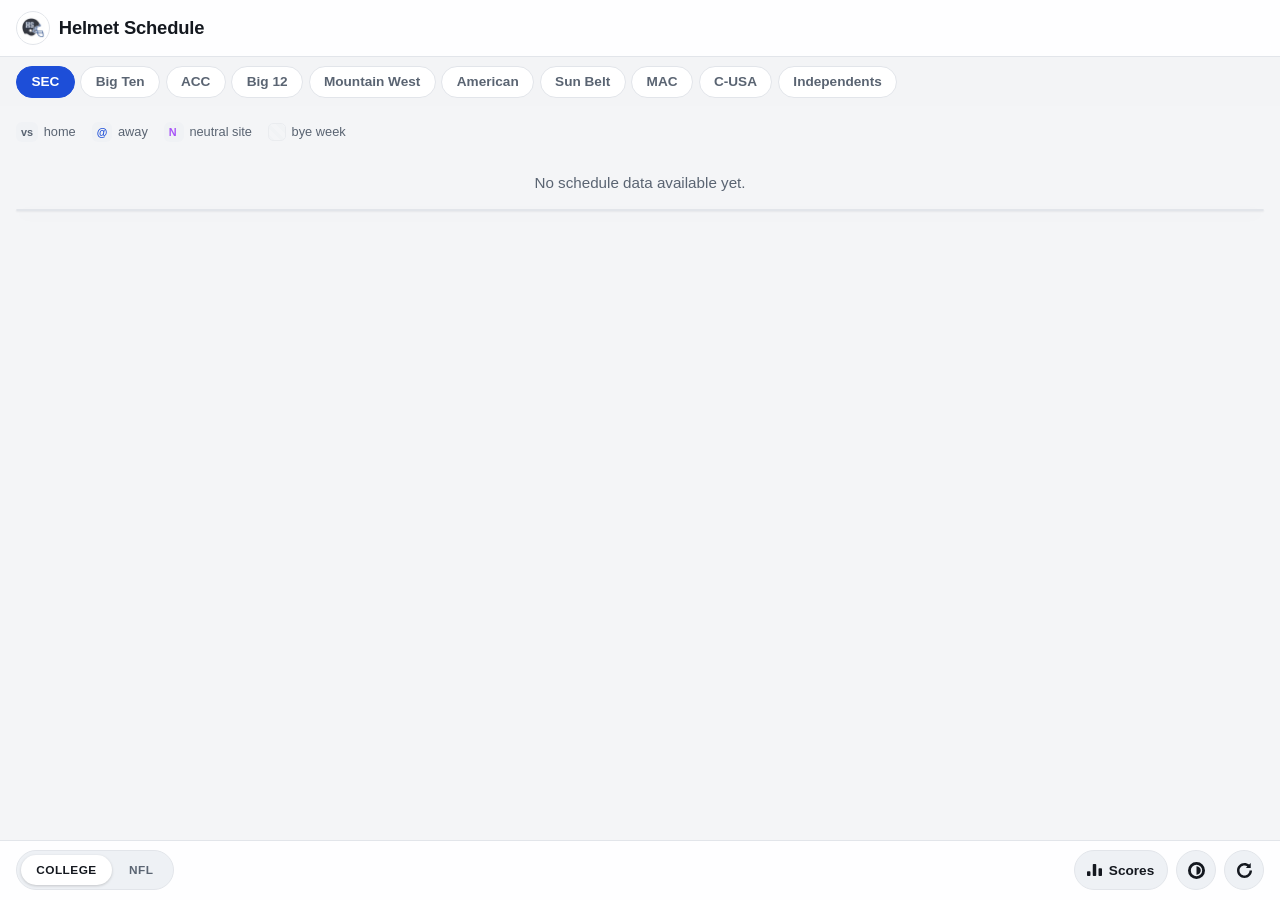
<file: index.html>
<!DOCTYPE html>
<html lang="en" data-theme="auto">
<head>
  <meta charset="UTF-8" />
  <meta name="viewport" content="width=device-width, initial-scale=1.0" />
  <!-- Google tag (gtag.js) -->
  <script async src="https://www.googletagmanager.com/gtag/js?id=G-9G7YMRM0GP"></script>
  <script>
    window.dataLayer = window.dataLayer || [];
    function gtag(){dataLayer.push(arguments);}
    gtag('js', new Date());

    gtag('config', 'G-9G7YMRM0GP');
  </script>
  <title>Helmet Schedule</title>
  <meta name="description" content="College football schedules as a helmet matrix: every team's week-by-week opponents across all major college football conferences." />
  <link rel="icon" type="image/png" href="shared/assets/Helmet%20logo.png" />
  <link rel="apple-touch-icon" href="shared/assets/Helmet%20logo-512px.png" />
  <link rel="manifest" href="manifest.webmanifest" />
  <meta name="apple-mobile-web-app-capable" content="yes" />
  <meta name="apple-mobile-web-app-title" content="Helmet Schedule" />
  <meta name="theme-color" content="#1d4ed8" />
  <link rel="stylesheet" href="helmet.css" />
</head>
<body>
  <div id="top-chrome" class="top-chrome">
    <header class="site-header">
      <div class="header-inner">
        <h1 class="brand-title">
          <span class="brand-logo"><img src="shared/assets/Helmet%20logo.png" alt="" /></span>
          <span class="brand-name">Helmet Schedule</span>
        </h1>
      </div>
    </header>

    <nav id="conf-tabs" class="conf-tabs" aria-label="Conference"></nav>
  </div>

  <main class="content">
    <div class="legend">
      <span><span class="chip vs">vs</span> home</span>
      <span><span class="chip at">@</span> away</span>
      <span><span class="chip nt">N</span> neutral site</span>
      <span><span class="swatch bye"></span> bye week</span>
    </div>
    <div id="status" class="status" role="status" aria-live="polite">Loading the full SEC schedule…</div>
    <div id="grid-wrap" class="grid-wrap">
      <table id="grid" class="grid" aria-label="SEC helmet schedule"></table>
    </div>
  </main>

  <footer class="site-footer">
    <div class="footer-bar">
      <div class="fab-group">
        <div id="league-toggle" class="league-toggle" role="group" aria-label="League"></div>
      </div>
      <div id="header-actions" class="header-actions">
        <a class="action" href="scoreboard.html" title="Live scoreboard"><svg class="action-ico" viewBox="0 0 14 12" fill="none" aria-hidden="true"><path d="M2.513 11.1731H0.717769C0.321462 11.1731 0 10.8516 0 10.4553V7.50508C0 7.10877 0.321462 6.78731 0.717769 6.78731H2.51246C2.90931 6.78677 3.23077 7.10823 3.23077 7.50508V10.4553C3.23077 10.8516 2.90931 11.1731 2.513 11.1731Z" fill="currentColor"/><path d="M7.89762 11.1731H6.10293C5.70662 11.1731 5.38516 10.8516 5.38516 10.4553V0.717769C5.38516 0.321462 5.70662 0 6.10293 0H7.89762C8.29393 0 8.61539 0.321462 8.61539 0.717769V10.4548C8.61539 10.8516 8.29393 11.1731 7.89762 11.1731Z" fill="currentColor"/><path d="M13.2822 11.1731H11.4875C11.0912 11.1731 10.7698 10.8516 10.7698 10.4553V4.55431C10.7698 4.158 11.0912 3.83654 11.4875 3.83654H13.2822C13.6785 3.83654 14 4.158 14 4.55431V10.4548C14 10.8516 13.6785 11.1731 13.2822 11.1731Z" fill="currentColor"/></svg><span class="action-label">Scores</span></a>
        <button id="theme-btn" class="fab-icon-btn" type="button" title="Toggle light / dark" aria-label="Toggle light or dark mode"><svg class="action-ico" viewBox="0 0 12 12" fill="none" aria-hidden="true"><path d="M9 5.99998C9 6.79697 8.68773 7.54684 8.12081 8.11072C7.63058 8.59896 6.98355 8.90432 6.29898 8.97082L6 9V3L6.29932 3.02918C6.98353 3.09568 7.63059 3.40104 8.12115 3.88928C8.68775 4.45318 9 5.20297 9 5.99998Z" fill="currentColor"/><circle cx="6" cy="6" r="5" stroke="currentColor" stroke-width="2"/></svg></button>
        <button id="refresh-btn" class="action icon-only" type="button" title="Refresh" aria-label="Refresh schedule"><svg class="action-ico" viewBox="0 0 12 12" fill="none" aria-hidden="true"><path d="M8.271 2.706L7.041 3.925H10.996V0L9.706 1.281L9.705 1.279C8.652 0.45 7.36 0 6 0C2.691 0 0 2.691 0 6C0 9.309 2.691 12 6 12C9.309 12 12 9.309 12 6H10C10 8.206 8.206 10 6 10C3.794 10 2 8.206 2 6C2 3.794 3.794 2 6 2C6.823 2 7.609 2.248 8.271 2.706Z" fill="currentColor"/></svg></button>
      </div>
    </div>
  </footer>

  <script src="leagues.js"></script>
  <script src="helmet.js"></script>
</body>
</html>
</file>
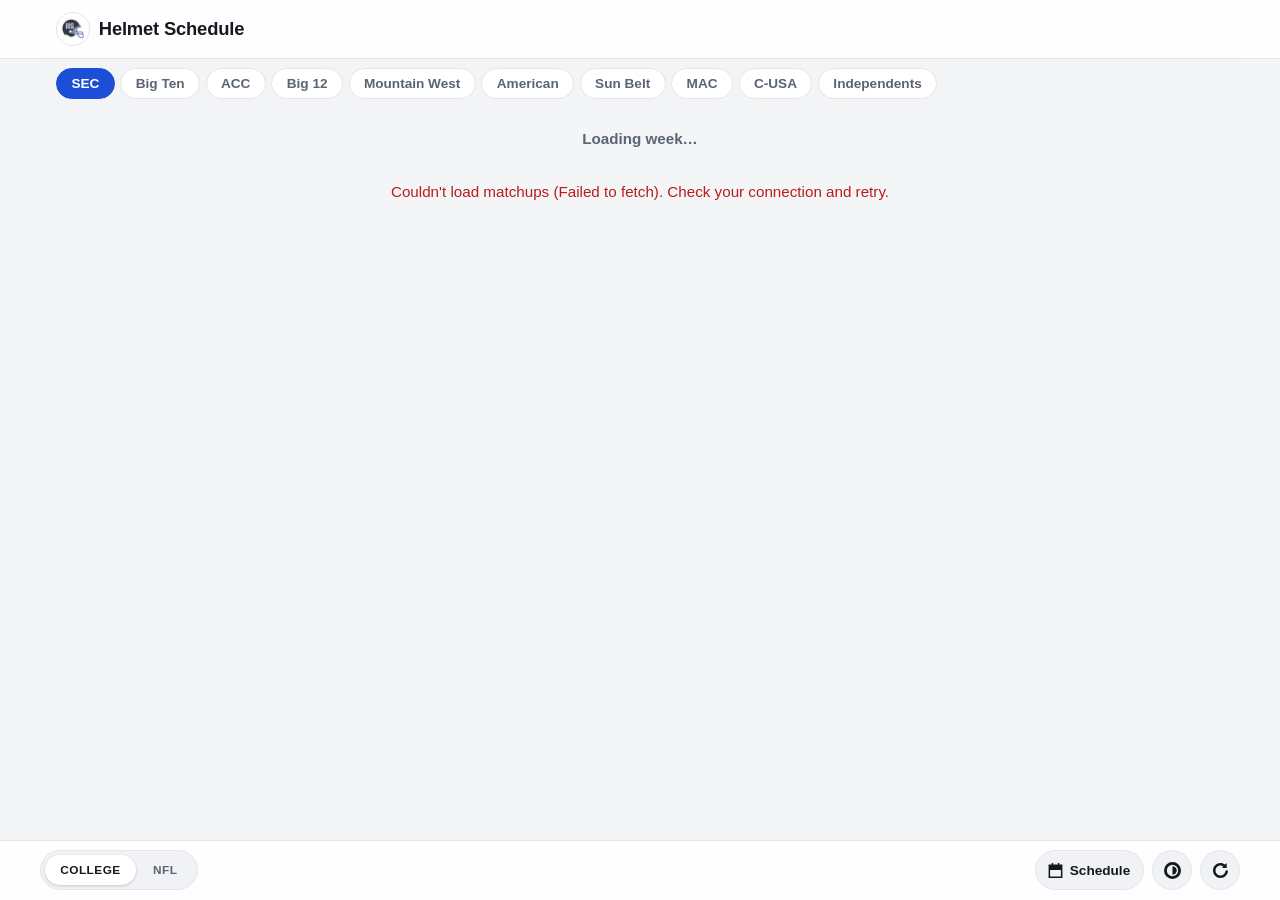
<file: scoreboard.html>
<!DOCTYPE html>
<html lang="en" data-theme="auto">
<head>
  <meta charset="UTF-8" />
  <meta name="viewport" content="width=device-width, initial-scale=1.0" />
  <!-- Google tag (gtag.js) -->
  <script async src="https://www.googletagmanager.com/gtag/js?id=G-9G7YMRM0GP"></script>
  <script>
    window.dataLayer = window.dataLayer || [];
    function gtag(){dataLayer.push(arguments);}
    gtag('js', new Date());

    gtag('config', 'G-9G7YMRM0GP');
  </script>
  <title>CFB Scoreboard</title>
  <meta name="description" content="A responsive, live-updating college football scoreboard: teams, AP rankings, scores, and where each game is played." />
  <link rel="icon" type="image/png" href="shared/assets/Helmet%20logo.png" />
  <link rel="apple-touch-icon" href="shared/assets/Helmet%20logo-512px.png" />
  <link rel="manifest" href="manifest.webmanifest" />
  <meta name="apple-mobile-web-app-capable" content="yes" />
  <meta name="apple-mobile-web-app-title" content="Helmet Schedule" />
  <meta name="theme-color" content="#1d4ed8" />
  <link rel="stylesheet" href="styles.css" />
</head>
<body>
  <header class="site-header">
    <div class="header-inner">
      <h1 class="brand-title">
        <span class="brand-logo"><img src="shared/assets/Helmet%20logo.png" alt="" /></span>
        <span class="brand-name">Helmet Schedule</span>
      </h1>
    </div>
  </header>

  <nav id="conf-tabs" class="conf-tabs" aria-label="Conference"></nav>

  <main class="content">
    <p id="week-label" class="week-label">Loading week…</p>
    <div id="status" class="status" role="status" aria-live="polite">Loading matchups…</div>
    <section id="matrix" class="matrix" aria-label="College football scoreboard"></section>
  </main>

  <footer class="site-footer">
    <div class="footer-bar">
      <div class="fab-group">
        <div id="league-toggle" class="league-toggle" role="group" aria-label="League"></div>
      </div>
      <div id="header-actions" class="header-actions">
        <a class="action" href="index.html" title="Helmet schedule"><svg class="action-ico" viewBox="0 0 12 13" fill="none" aria-hidden="true"><path d="M9.33312 1.36825V0H8V1.36825H4V0H2.66688V1.36825H0V13H12V1.36825H9.33312ZM10.6669 11.6318H1.3331V6.1581H10.6662V11.6318H10.6669Z" fill="currentColor"/></svg><span class="action-label">Schedule</span></a>
        <button id="theme-btn" class="fab-icon-btn" type="button" title="Toggle light / dark" aria-label="Toggle light or dark mode"><svg class="action-ico" viewBox="0 0 12 12" fill="none" aria-hidden="true"><path d="M9 5.99998C9 6.79697 8.68773 7.54684 8.12081 8.11072C7.63058 8.59896 6.98355 8.90432 6.29898 8.97082L6 9V3L6.29932 3.02918C6.98353 3.09568 7.63059 3.40104 8.12115 3.88928C8.68775 4.45318 9 5.20297 9 5.99998Z" fill="currentColor"/><circle cx="6" cy="6" r="5" stroke="currentColor" stroke-width="2"/></svg></button>
        <button id="refresh-btn" class="action icon-only" type="button" title="Refresh" aria-label="Refresh scoreboard"><svg class="action-ico" viewBox="0 0 12 12" fill="none" aria-hidden="true"><path d="M8.271 2.706L7.041 3.925H10.996V0L9.706 1.281L9.705 1.279C8.652 0.45 7.36 0 6 0C2.691 0 0 2.691 0 6C0 9.309 2.691 12 6 12C9.309 12 12 9.309 12 6H10C10 8.206 8.206 10 6 10C3.794 10 2 8.206 2 6C2 3.794 3.794 2 6 2C6.823 2 7.609 2.248 8.271 2.706Z" fill="currentColor"/></svg></button>
      </div>
    </div>
  </footer>

  <script src="leagues.js"></script>
  <script src="app.js"></script>
</body>
</html>
</file>
<file: helmet.css>
/* ---------- Theme tokens ---------- */
:root {
  --bg: #f4f5f7;
  --surface: #ffffff;
  --surface-2: #eef1f5;
  --border: #e2e5ea;
  --text: #14181f;
  --text-dim: #5a6472;
  --accent: #1d4ed8;
  --highlight: #fff7d6;
  --highlight-line: #f0c000;
  --chip-bg: #f0f2f5;
  --team-col-bg: #e9edf3;
  --team-col-head-bg: #dde3ec;
  --team-col-edge: #c2cad6;
  --team-col-shadow: rgba(16, 24, 40, .22);
  --shadow: 0 1px 2px rgba(16, 24, 40, .06), 0 4px 16px rgba(16, 24, 40, .06);
}

:root[data-theme="dark"] {
  --bg: #0d1117;
  --surface: #161b22;
  --surface-2: #1c232d;
  --border: #2a323d;
  --fab-border: #535e6d; /* lighter border so the floating group stands off the dark page */
  --rank-color: #fff; /* AP rank badges: white on dark, black on light */
  --text: #e6edf3;
  --text-dim: #8b98a9;
  --accent: #60a5fa;
  --highlight: #2a2410;
  --highlight-line: #d9a900;
  --chip-bg: #222a35;
  --team-col-bg: #1e2632;
  --team-col-head-bg: #232d3a;
  --team-col-edge: #3a4553;
  --team-col-shadow: rgba(0, 0, 0, .6);
  --shadow: 0 1px 2px rgba(0, 0, 0, .4), 0 6px 20px rgba(0, 0, 0, .35);
}

@media (prefers-color-scheme: dark) {
  :root[data-theme="auto"] {
    --bg: #0d1117;
    --surface: #161b22;
    --surface-2: #1c232d;
    --border: #2a323d;
    --fab-border: #535e6d; /* lighter border so the floating group stands off the dark page */
    --rank-color: #fff; /* AP rank badges: white on dark, black on light */
    --text: #e6edf3;
    --text-dim: #8b98a9;
    --accent: #60a5fa;
    --highlight: #2a2410;
    --highlight-line: #d9a900;
    --chip-bg: #222a35;
    --team-col-bg: #1e2632;
    --team-col-head-bg: #232d3a;
    --team-col-edge: #3a4553;
    --team-col-shadow: rgba(0, 0, 0, .6);
    --shadow: 0 1px 2px rgba(0, 0, 0, .4), 0 6px 20px rgba(0, 0, 0, .35);
  }
}

* { box-sizing: border-box; }
html { -webkit-text-size-adjust: 100%; }

body {
  margin: 0;
  font-family: -apple-system, BlinkMacSystemFont, "Segoe UI", Roboto, Helvetica, Arial, sans-serif;
  background: var(--bg);
  color: var(--text);
  line-height: 1.4;
  height: 100vh;
  height: 100svh;
  /* --app-h is set from JS (visualViewport height) because installed Android PWAs
     report viewport units that include the area behind the system nav bar, which
     pushes the footer off the bottom edge. The svh value above is the fallback. */
  height: var(--app-h, 100svh);
  overflow: hidden;
  display: flex;
  flex-direction: column;
  transition: background .2s ease, color .2s ease;
}

/* ---------- Header ---------- */
/* Header + tabs live in one bar that slides up out of view on scroll-down
   and returns on scroll-up, so the matrix gets the reclaimed space. */
.top-chrome {
  position: relative;
  z-index: 30;
  flex: 0 0 auto;
  transition: margin-top .28s ease;
}
body.chrome-hidden .top-chrome { margin-top: calc(-1 * var(--chrome-h, 110px)); }

.site-header {
  position: relative;
  background: color-mix(in srgb, var(--surface) 90%, transparent);
  backdrop-filter: saturate(1.4) blur(8px);
  border-bottom: 1px solid var(--border);
}
.header-inner {
  max-width: 1400px;
  margin: 0 auto;
  padding: .7rem 1rem;
  display: flex;
  align-items: center;
  justify-content: space-between;
  gap: 1rem;
}
.brand-title {
  margin: 0;
  font-size: 1.15rem;
  font-weight: 700;
  letter-spacing: -.01em;
  display: flex;
  align-items: center;
  gap: .55rem;
  min-width: 0; /* allow the title to shrink so header actions stay on-screen */
}
.brand-name { overflow: hidden; text-overflow: ellipsis; white-space: nowrap; }
.brand-logo {
  flex: 0 0 auto;
  display: grid;
  place-items: center;
  width: 34px;
  height: 34px;
  border-radius: 50%;
  background: #FFFFFF;
  border: 1px solid var(--border);
  overflow: hidden;
}
.brand-logo img {
  width: 24px;
  height: 24px;
  object-fit: contain;
}
.header-actions { display: flex; align-items: center; gap: .5rem; }

.icon-btn {
  width: 40px; height: 40px;
  border-radius: 10px;
  border: 1px solid var(--border);
  background: var(--surface);
  color: var(--text);
  font-size: 1.15rem;
  cursor: pointer;
  display: grid; place-items: center;
  transition: background .15s ease, transform .1s ease, border-color .15s ease;
}
.icon-btn:hover { background: var(--surface-2); border-color: var(--accent); }
.icon-btn:active { transform: scale(.94); }
.icon-btn:focus-visible, .text-btn:focus-visible { outline: 2px solid var(--accent); outline-offset: 2px; }

.text-btn {
  text-decoration: none;
  color: var(--text-dim);
  font-size: .85rem;
  font-weight: 600;
  padding: .5rem .6rem;
  border-radius: 8px;
  white-space: nowrap;
}
.text-btn:hover { color: var(--accent); background: var(--surface-2); }

/* Unified header action: SVG icon + label (link and buttons share this). */
.action {
  display: inline-flex;
  align-items: center;
  gap: .4rem;
  height: 40px;
  padding: 0 .8rem;
  border: 1px solid var(--border);
  background: var(--surface);
  color: var(--text);
  font-size: .85rem;
  font-weight: 600;
  border-radius: 10px;
  cursor: pointer;
  text-decoration: none;
  white-space: nowrap;
  transition: background .15s ease, border-color .15s ease, transform .1s ease;
}
.action:hover { background: var(--surface-2); border-color: var(--accent); }
.action:active { transform: scale(.96); }
.action:focus-visible { outline: 2px solid var(--accent); outline-offset: 2px; }
.action:disabled { opacity: .55; cursor: default; }
.action.icon-only { width: 40px; padding: 0; gap: 0; justify-content: center; border-radius: 50%; } /* no label, circular, any width */
.action-ico { width: 15px; height: 15px; flex: 0 0 auto; color: currentColor; }

/* ---------- Footer ---------- */
/* Docked footer: holds the league toggle + theme button above the credits.
   Body is a fixed-height flex column and only .grid-wrap scrolls, so this bar
   stays pinned to the bottom and the matrix can never overlap it. */
.site-footer {
  flex: 0 0 auto;
  border-top: 1px solid var(--border);
  background: color-mix(in srgb, var(--surface) 90%, transparent);
  backdrop-filter: saturate(1.4) blur(8px);
  display: flex;
  flex-direction: column;
  align-items: center;
  gap: .4rem;
  padding: .6rem 1rem calc(env(safe-area-inset-bottom, 0px) + .6rem);
}
/* League group floats left, scores/refresh float right. */
.footer-bar {
  display: flex;
  align-items: center;
  justify-content: space-between;
  gap: .5rem;
  width: 100%;
  max-width: 1400px;
  margin-inline: auto;
}
/* Scores + refresh adopt the footer FAB styling (pill / circle, lighter border). */
.site-footer .action {
  border-color: var(--fab-border, var(--border));
  background: var(--surface-2);
  border-radius: 999px;
}

/* ---------- Conference tabs ---------- */
.conf-tabs {
  display: flex;
  gap: .35rem;
  max-width: 1400px;
  margin: 0 auto;
  padding: .55rem 1rem;
  background: color-mix(in srgb, var(--bg) 92%, transparent);
  overflow-x: auto;               /* scroll sideways when the tabs don't fit */
  -webkit-overflow-scrolling: touch;
  scrollbar-width: thin;
}
.tab {
  flex: 0 0 auto;                 /* keep pill size; scroll rather than shrink */
  border: 1px solid var(--border);
  background: var(--surface);
  color: var(--text-dim);
  font-size: .85rem;
  font-weight: 700;
  padding: .45rem .9rem;
  border-radius: 999px;
  cursor: pointer;
  white-space: nowrap;
  transition: background .15s ease, color .15s ease, border-color .15s ease;
}
.tab:hover { border-color: var(--accent); color: var(--text); }
.tab.active {
  background: var(--accent);
  border-color: var(--accent);
  color: #fff;
}
.tab:focus-visible { outline: 2px solid var(--accent); outline-offset: 2px; }

/* ---------- Action group: league toggle + separate theme button ---------- */
.fab-group {
  display: inline-flex;
  align-items: center;
  gap: 10px; /* space between the league pill and the standalone theme button */
}
.league-toggle,
.fab-icon-btn {
  border: 1px solid var(--fab-border, var(--border));
  background: var(--surface-2);
}
.league-toggle {
  display: inline-flex;
  align-items: stretch;
  gap: 2px;
  height: 40px; /* match the theme button */
  padding: 4px;
  border-radius: 999px;
}
.fab-icon-btn {
  flex: 0 0 auto;
  display: grid;
  place-items: center;
  width: 40px;
  height: 40px;
  border-radius: 50%;
  color: var(--text);
  cursor: pointer;
  transition: color .15s ease, background .15s ease;
}
.fab-icon-btn:hover { color: var(--accent); }
.fab-icon-btn:focus-visible { outline: 2px solid var(--accent); outline-offset: 2px; }
.fab-icon-btn .action-ico { width: 17px; height: 17px; }
.league-btn {
  flex: 0 0 auto;
  display: inline-flex;
  align-items: center;
  border: none;
  background: transparent;
  color: var(--text-dim);
  font-size: .74rem;
  font-weight: 800;
  letter-spacing: .04em;
  text-transform: uppercase;
  padding: 0 .95rem;
  border-radius: 999px;
  cursor: pointer;
  transition: background .15s ease, color .15s ease, box-shadow .15s ease;
}
.league-btn:hover { color: var(--text); }
.league-btn.active {
  background: var(--surface);
  color: var(--text);
  box-shadow: 0 1px 3px rgba(0, 0, 0, .18);
}
.league-btn:focus-visible { outline: 2px solid var(--accent); outline-offset: 2px; }

/* ---------- Layout ---------- */
.content {
  flex: 1 1 auto;
  min-height: 0; /* allow the grid to shrink/scroll within the flex column */
  width: 100%;
  max-width: 1400px;
  margin: 0 auto;
  padding: 1rem;
  display: flex;
  flex-direction: column;
}

.legend {
  display: flex;
  flex-wrap: wrap;
  gap: 1rem;
  font-size: .8rem;
  color: var(--text-dim);
  margin-bottom: .85rem;
}
.legend span { display: inline-flex; align-items: center; gap: .35rem; }
.chip {
  display: inline-grid; place-items: center;
  min-width: 20px; height: 20px; padding: 0 5px;
  border-radius: 6px;
  font-size: .68rem; font-weight: 800;
  background: var(--chip-bg); color: var(--text-dim);
}
.chip.at { color: var(--accent); }
.chip.nt { color: #a855f7; }
.swatch.bye {
  width: 18px; height: 18px; border-radius: 5px;
  background: repeating-linear-gradient(45deg, var(--chip-bg), var(--chip-bg) 4px, transparent 4px, transparent 8px);
  border: 1px solid var(--border);
}

.status { padding: 1rem; text-align: center; color: var(--text-dim); font-size: .95rem; }
.status.error { color: #ef4444; }
.status.hidden { display: none; }

/* ---------- Grid ---------- */
.grid-wrap {
  overflow: auto;
  border: 1px solid var(--border);
  border-radius: 14px;
  box-shadow: var(--shadow);
  background: var(--surface);
  flex: 0 1 auto; /* hug the table's height; shrink + scroll only when rows overflow */
  min-height: 0;
  width: fit-content; /* hug the table so there's no empty surface to the right */
  max-width: 100%;
  align-self: flex-start;
}
.grid {
  border-collapse: separate;
  border-spacing: 0;
  width: auto; /* size columns to content instead of stretching to fill */
}
.grid th, .grid td {
  border-bottom: 1px solid var(--border);
  border-right: 1px solid var(--border);
  text-align: center;
  vertical-align: middle;
}

/* Column headers (weeks) */
.grid thead th {
  position: sticky;
  top: 0;
  z-index: 20;
  background: var(--surface-2);
  color: var(--text-dim);
  font-size: .72rem;
  font-weight: 700;
  text-transform: uppercase;
  letter-spacing: .03em;
  padding: .5rem .35rem;
  white-space: nowrap;
}
.grid thead th .wk-date { display: block; font-size: .62rem; font-weight: 500; opacity: .8; }

/* Week headers are clickable to sort teams by that week's kickoff time. */
.grid thead th.wk-head { cursor: pointer; user-select: none; }
.grid thead th.wk-head:hover { color: var(--text); background: var(--surface); }
.grid thead th.wk-head:focus-visible { outline: 2px solid var(--accent); outline-offset: -2px; }
.grid thead th.wk-head.sorted { color: var(--accent); box-shadow: inset 0 -3px 0 var(--accent); }
.grid thead th .sort-caret { font-size: .85em; margin-left: 3px; color: var(--accent); opacity: 1; vertical-align: middle; }

/* Team (row header) — top-left corner + sticky first column */
.corner, .team-cell {
  position: sticky;
  left: 0;
  z-index: 10;
  background: var(--team-col-bg);
  text-align: left;
  min-width: 110px;
  max-width: 110px;
  /* Cast a shadow over the scrolling helmets so the column clearly floats on top. */
  box-shadow: 6px 0 10px -4px var(--team-col-shadow);
}
/* Corner sits above both the week headers (sticky top) and the team column
   (sticky left), so it stays put while scrolling either direction. */
.grid thead th.corner {
  z-index: 40;
  top: 0;
  left: 0;
  background: var(--team-col-head-bg);
  border-bottom: 2px solid var(--team-col-edge);
}
.team-cell { border-right: 2px solid var(--team-col-edge); }

.team-cell, .corner { overflow: hidden; }

.team-inner {
  display: flex; justify-content: center; align-items: center;
  padding: .5rem .4rem;
  border-left: 5px solid var(--team-color, var(--accent));
  overflow: hidden;
}
.team-id {
  display: flex; flex-direction: column; align-items: center; gap: 3px;
  min-width: 0;
}
/* Star + record share one row beneath the abbreviation. */
.team-id .t-foot { display: flex; align-items: center; gap: .28rem; }
.team-id img { width: 30px; height: 30px; object-fit: contain; }
.team-id .t-abbr {
  font-weight: 800; font-size: .68rem; letter-spacing: .01em;
  max-width: 100%;
  overflow: hidden; text-overflow: ellipsis; white-space: nowrap;
}
.team-id .t-record {
  font-size: .58rem; font-weight: 700; color: var(--text-dim);
  font-variant-numeric: tabular-nums;
}
/* Team's own AP Top 25 rank, centered above the logo — same treatment as the
   opponent-cell rank (.game-cell .rank) for consistency across columns. */
.team-id .t-rank {
  font-size: .75rem;
  font-weight: 800;
  color: var(--rank-color, #000);
  padding-bottom: .25rem;
  line-height: 1;
  font-variant-numeric: tabular-nums;
}

/* Favorite star toggle, sitting beside the record on the footer row. */
.fav-btn {
  flex: 0 0 auto;
  border: none;
  background: none;
  cursor: pointer;
  padding: 0;
  font-size: .82rem;
  line-height: 1;
  color: var(--text-dim);
  border-radius: 6px;
  transition: color .15s ease, transform .1s ease;
}
.fav-btn:hover { color: var(--highlight-line); transform: scale(1.15); }
.fav-btn:active { transform: scale(.9); }
.fav-btn.on { color: var(--highlight-line); }
.fav-btn:focus-visible { outline: 2px solid var(--accent); outline-offset: 2px; }

/* Favorite row: subtle accent + gold left edge */
.grid tbody tr.is-fav .team-cell {
  background: color-mix(in srgb, var(--highlight-line) 16%, var(--team-col-head-bg));
}
.grid tbody tr.is-fav .team-inner { border-left-color: var(--highlight-line); }
.grid tbody tr.is-fav .cell { background: color-mix(in srgb, var(--highlight-line) 9%, transparent); }
.grid tbody tr.is-fav .cell.current-col { background: var(--highlight); }

/* Game cells */
.cell { padding: .3rem; min-width: 92px; }
.cell.current-col { background: var(--highlight); }
thead th.current-col { background: var(--highlight); color: var(--text); box-shadow: inset 0 -3px 0 var(--highlight-line); }

.game-cell {
  display: flex; flex-direction: column; align-items: center; gap: 2px;
  position: relative;
}
.game-cell img { width: 34px; height: 34px; object-fit: contain; }
.game-cell .ind {
  font-size: .62rem; font-weight: 800; letter-spacing: .02em;
  color: var(--text-dim);
}
.game-cell .ind.at { color: var(--accent); }
.game-cell .ind.nt { color: #a855f7; }
.game-cell .rank { font-size: .75rem; font-weight: 800; color: var(--rank-color, #000); }
.game-cell .kick { font-size: .56rem; font-weight: 600; color: var(--text-dim); opacity: .85; }

/* Win / loss / tie result badge, sitting above the helmet (in normal flow). */
.game-cell.has-result img { opacity: .82; }
.result {
  min-width: 17px;
  height: 17px;
  padding: 0 4px;
  display: inline-flex;
  align-items: center;
  gap: 3px;
  border-radius: 5px;
  font-size: .64rem;
  font-weight: 800;
  line-height: 1;
  color: #fff;
  box-shadow: 0 1px 2px rgba(0, 0, 0, .3);
}
.result-score { font-size: .56rem; font-weight: 700; font-variant-numeric: tabular-nums; }
.result.w { background: #16a34a; }
.result.l { background: #dc2626; }
.result.t { background: #6b7280; }

@media (max-width: 640px) {
  .result { min-width: 22px; height: 22px; font-size: .8rem; border-radius: 6px; }
  .result-score { font-size: .68rem; }
}

/* ---------- Desktop: fit the whole matrix to the viewport width ---------- */
@media (min-width: 641px) {
  .grid-wrap { width: auto; align-self: stretch; } /* fill the container, no right gap */
  .grid { width: 100%; table-layout: fixed; }      /* columns share the width evenly */

  .corner, .team-cell { width: clamp(84px, 8vw, 110px); min-width: 0; max-width: none; }
  .cell { min-width: 0; }

  /* Scale helmets + type with the viewport, tastefully. */
  .team-id img { width: clamp(24px, 2.8vw, 34px); height: auto; }
  .team-id .t-abbr { font-size: clamp(.6rem, .82vw, .72rem); }
  .team-id .t-record { font-size: clamp(.52rem, .7vw, .62rem); }

  .game-cell img { width: clamp(26px, 3.4vw, 44px); height: auto; }
  .game-cell .ind { font-size: clamp(.56rem, .92vw, .72rem); }
  .game-cell .rank { font-size: .75rem; }
  .game-cell .kick { font-size: clamp(.5rem, .74vw, .6rem); }

  .grid thead th { font-size: clamp(.62rem, .9vw, .78rem); }
  .grid thead th .wk-date { font-size: clamp(.54rem, .74vw, .64rem); }

  .result {
    min-width: clamp(15px, 1.5vw, 18px);
    height: clamp(15px, 1.5vw, 18px);
    font-size: clamp(.56rem, .82vw, .66rem);
  }
  .result-score { font-size: clamp(.5rem, .72vw, .58rem); }

  .fav-btn { font-size: clamp(.62rem, .82vw, .74rem); }
}

.bye {
  color: var(--text-dim);
  font-size: .6rem;
  font-weight: 700;
  letter-spacing: .05em;
  opacity: .55;
  background: repeating-linear-gradient(45deg, transparent, transparent 6px, color-mix(in srgb, var(--border) 60%, transparent) 6px, color-mix(in srgb, var(--border) 60%, transparent) 7px);
}

.grid tbody tr:hover td:not(.team-cell) { background: color-mix(in srgb, var(--accent) 7%, transparent); }
.grid tbody tr:hover .team-cell { background: var(--team-col-head-bg); }

@media (max-width: 640px) {
  .brand-title { font-size: 1.05rem; }

  /* Tighten header actions so the labeled nav link + icon-only refresh fit. */
  .header-actions { gap: .35rem; }
  .action { padding: 0 .55rem; height: 38px; font-size: .82rem; }
  .action.icon-only { padding: 0; }
  .brand-title { min-width: 0; } /* let the title ellipsis rather than push actions off-screen */

  /* Bigger, easier-to-tap tiles on phones. */
  .content { padding: .75rem .5rem; }
  .grid-wrap { border-radius: 12px; }

  .corner, .team-cell { min-width: 80px; max-width: 80px; }
  .team-inner { padding: .6rem .3rem; }
  .team-id img { width: 40px; height: 40px; }
  .team-id .t-abbr { font-size: .78rem; }
  .team-id .t-record { font-size: .66rem; }
  .fav-btn { font-size: .86rem; }

  .grid thead th { font-size: .82rem; padding: .6rem .4rem; }
  .grid thead th .wk-date { font-size: .7rem; }

  .cell { min-width: 88px; padding: .5rem .35rem; }
  .game-cell { gap: 4px; }
  .game-cell img { width: 56px; height: 56px; }
  .game-cell .ind { font-size: .8rem; }
  .game-cell .rank { font-size: .75rem; }
  .game-cell .kick { font-size: .7rem; }
  .bye { font-size: .72rem; }
}

/* Extra-large helmets on the smallest phones. */
@media (max-width: 400px) {
  .corner, .team-cell { min-width: 76px; max-width: 76px; }
  .cell { min-width: 96px; }
  .game-cell img { width: 62px; height: 62px; }
}
</file>
<file: styles.css>
/* ---------- Theme tokens ---------- */
:root {
  --bg: #f4f5f7;
  --surface: #ffffff;
  --surface-2: #f0f2f5;
  --border: #e2e5ea;
  --text: #14181f;
  --text-dim: #5a6472;
  --accent: #1d4ed8;
  --rank: #b91c1c;
  --shadow: 0 1px 2px rgba(16, 24, 40, .06), 0 4px 16px rgba(16, 24, 40, .06);
  --radius: 14px;
}

:root[data-theme="dark"] {
  --bg: #0d1117;
  --surface: #161b22;
  --surface-2: #1c232d;
  --border: #2a323d;
  --fab-border: #535e6d; /* lighter border so the floating group stands off the dark page */
  --text: #e6edf3;
  --text-dim: #8b98a9;
  --accent: #60a5fa;
  --rank: #f87171;
  --shadow: 0 1px 2px rgba(0, 0, 0, .4), 0 6px 20px rgba(0, 0, 0, .35);
}

/* Follow the OS when the toggle hasn't been used. */
@media (prefers-color-scheme: dark) {
  :root[data-theme="auto"] {
    --bg: #0d1117;
    --surface: #161b22;
    --surface-2: #1c232d;
    --border: #2a323d;
    --fab-border: #535e6d; /* lighter border so the floating group stands off the dark page */
    --text: #e6edf3;
    --text-dim: #8b98a9;
    --accent: #60a5fa;
    --rank: #f87171;
    --shadow: 0 1px 2px rgba(0, 0, 0, .4), 0 6px 20px rgba(0, 0, 0, .35);
  }
}

* { box-sizing: border-box; }

html { -webkit-text-size-adjust: 100%; }

body {
  margin: 0;
  font-family: -apple-system, BlinkMacSystemFont, "Segoe UI", Roboto, Helvetica, Arial, sans-serif;
  background: var(--bg);
  color: var(--text);
  line-height: 1.4;
  min-height: 100vh;
  display: flex;
  flex-direction: column;
  transition: background .2s ease, color .2s ease;
}

/* ---------- Header ---------- */
.site-header {
  position: sticky;
  top: 0;
  z-index: 10;
  background: color-mix(in srgb, var(--surface) 88%, transparent);
  backdrop-filter: saturate(1.4) blur(8px);
  border-bottom: 1px solid var(--border);
}

.header-inner {
  max-width: 1200px;
  margin: 0 auto;
  padding: .75rem 1rem;
  display: flex;
  align-items: center;
  justify-content: space-between;
  gap: 1rem;
}

.brand-title {
  margin: 0;
  font-size: 1.15rem;
  font-weight: 700;
  letter-spacing: -.01em;
  display: flex;
  align-items: center;
  gap: .55rem;
  min-width: 0; /* allow the title to shrink so header actions stay on-screen */
}
.brand-name { overflow: hidden; text-overflow: ellipsis; white-space: nowrap; }
.brand-logo {
  flex: 0 0 auto;
  display: grid;
  place-items: center;
  width: 34px;
  height: 34px;
  border-radius: 50%;
  background: #FFFFFF;
  border: 1px solid var(--border);
  overflow: hidden;
}
.brand-logo img {
  width: 24px;
  height: 24px;
  object-fit: contain;
}
.header-actions { display: flex; align-items: center; gap: .5rem; }

.icon-btn {
  width: 40px;
  height: 40px;
  border-radius: 10px;
  border: 1px solid var(--border);
  background: var(--surface);
  color: var(--text);
  font-size: 1.15rem;
  cursor: pointer;
  display: grid;
  place-items: center;
  transition: background .15s ease, transform .1s ease, border-color .15s ease;
}
.icon-btn:hover { background: var(--surface-2); border-color: var(--accent); }
.icon-btn:active { transform: scale(.94); }
.icon-btn:focus-visible, .text-btn:focus-visible { outline: 2px solid var(--accent); outline-offset: 2px; }

.text-btn {
  text-decoration: none;
  color: var(--text-dim);
  font-size: .85rem;
  font-weight: 600;
  padding: .5rem .6rem;
  border-radius: 8px;
  white-space: nowrap;
}
.text-btn:hover { color: var(--accent); background: var(--surface-2); }

/* Unified header action: emoji icon + label (link and buttons share this). */
.action {
  display: inline-flex;
  align-items: center;
  gap: .4rem;
  height: 40px;
  padding: 0 .8rem;
  border: 1px solid var(--border);
  background: var(--surface);
  color: var(--text);
  font-size: .85rem;
  font-weight: 600;
  border-radius: 10px;
  cursor: pointer;
  text-decoration: none;
  white-space: nowrap;
  transition: background .15s ease, border-color .15s ease, transform .1s ease;
}
.action:hover { background: var(--surface-2); border-color: var(--accent); }
.action:active { transform: scale(.96); }
.action:focus-visible { outline: 2px solid var(--accent); outline-offset: 2px; }
.action:disabled { opacity: .55; cursor: default; }
.action.icon-only { width: 40px; padding: 0; gap: 0; justify-content: center; border-radius: 50%; } /* no label, circular, any width */
.action-ico { width: 15px; height: 15px; flex: 0 0 auto; color: currentColor; }

/* ---------- Action group: league toggle + separate theme button ---------- */
.fab-group {
  display: inline-flex;
  align-items: center;
  gap: 10px; /* space between the league pill and the standalone theme button */
}
.league-toggle,
.fab-icon-btn {
  border: 1px solid var(--fab-border, var(--border));
  background: var(--surface-2);
}
.league-toggle {
  display: inline-flex;
  align-items: stretch;
  gap: 2px;
  height: 40px; /* match the theme button */
  padding: 4px;
  border-radius: 999px;
}
.fab-icon-btn {
  flex: 0 0 auto;
  display: grid;
  place-items: center;
  width: 40px;
  height: 40px;
  border-radius: 50%;
  color: var(--text);
  cursor: pointer;
  transition: color .15s ease, background .15s ease;
}
.fab-icon-btn:hover { color: var(--accent); }
.fab-icon-btn:focus-visible { outline: 2px solid var(--accent); outline-offset: 2px; }
.fab-icon-btn .action-ico { width: 17px; height: 17px; }
.league-btn {
  flex: 0 0 auto;
  display: inline-flex;
  align-items: center;
  border: none;
  background: transparent;
  color: var(--text-dim);
  font-size: .74rem;
  font-weight: 800;
  letter-spacing: .04em;
  text-transform: uppercase;
  padding: 0 .95rem;
  border-radius: 999px;
  cursor: pointer;
  transition: background .15s ease, color .15s ease, box-shadow .15s ease;
}
.league-btn:hover { color: var(--text); }
.league-btn.active {
  background: var(--surface);
  color: var(--text);
  box-shadow: 0 1px 3px rgba(0, 0, 0, .18);
}
.league-btn:focus-visible { outline: 2px solid var(--accent); outline-offset: 2px; }

/* ---------- Conference tabs ---------- */
.conf-tabs {
  display: flex;
  gap: .35rem;
  width: 100%;            /* fill the column so pills stay flush-left, not centered */
  max-width: 1200px;
  margin: 0 auto;
  padding: .55rem 1rem;
  background: color-mix(in srgb, var(--bg) 92%, transparent);
  overflow-x: auto;               /* scroll sideways when the tabs don't fit */
  -webkit-overflow-scrolling: touch;
  scrollbar-width: thin;
}
.tab {
  flex: 0 0 auto;                 /* keep pill size; scroll rather than shrink */
  border: 1px solid var(--border);
  background: var(--surface);
  color: var(--text-dim);
  font-size: .85rem;
  font-weight: 700;
  padding: .45rem .9rem;
  border-radius: 999px;
  cursor: pointer;
  white-space: nowrap;
  transition: background .15s ease, color .15s ease, border-color .15s ease;
}
.tab:hover { border-color: var(--accent); color: var(--text); }
.tab.active {
  background: var(--accent);
  border-color: var(--accent);
  color: #fff;
}
.tab:focus-visible { outline: 2px solid var(--accent); outline-offset: 2px; }

/* Week / status subheading in the content area. */
.week-label {
  margin: 0 0 1rem;
  font-size: .95rem;
  font-weight: 600;
  color: var(--text-dim);
  text-align: center;
}

/* ---------- Footer ---------- */
/* Docked nav footer: league toggle left, schedule/theme/refresh right, credits below.
   Sticky to the viewport bottom so the controls stay reachable as the page scrolls. */
.site-footer {
  position: sticky;
  bottom: 0;
  z-index: 40;
  border-top: 1px solid var(--border);
  background: color-mix(in srgb, var(--surface) 90%, transparent);
  backdrop-filter: saturate(1.4) blur(8px);
  display: flex;
  flex-direction: column;
  align-items: center;
  gap: .4rem;
  padding: .6rem 1rem calc(env(safe-area-inset-bottom, 0px) + .6rem);
}
.footer-bar {
  display: flex;
  align-items: center;
  justify-content: space-between;
  gap: .5rem;
  width: 100%;
  max-width: 1200px;
  margin-inline: auto;
}
/* Schedule + refresh adopt the footer FAB styling (pill / circle, lighter border). */
.site-footer .action {
  border-color: var(--fab-border, var(--border));
  background: var(--surface-2);
  border-radius: 999px;
}

/* ---------- Mobile: keep header actions inline, just tighter ---------- */
@media (max-width: 640px) {
  .brand-title { font-size: 1.05rem; min-width: 0; }
  .header-actions { gap: .35rem; }
  .action { padding: 0 .55rem; height: 38px; font-size: .82rem; }
  .action.icon-only { padding: 0; }
}

/* ---------- Layout ---------- */
.content {
  flex: 1;
  width: 100%;
  max-width: 1200px;
  margin: 0 auto;
  padding: 1.25rem 1rem 2rem;
}

.status {
  padding: 1rem;
  text-align: center;
  color: var(--text-dim);
  font-size: .95rem;
}
.status.error { color: var(--rank); }
.status.hidden { display: none; }

.matrix {
  display: grid;
  gap: 1rem;
  grid-template-columns: repeat(auto-fill, minmax(300px, 1fr));
}

/* ---------- Game card ---------- */
.game {
  background: var(--surface);
  border: 1px solid var(--border);
  border-radius: var(--radius);
  box-shadow: var(--shadow);
  overflow: hidden;
  display: flex;
  flex-direction: column;
}

.game-head {
  display: flex;
  align-items: center;
  justify-content: space-between;
  gap: .5rem;
  padding: .6rem .85rem;
  background: var(--surface-2);
  border-bottom: 1px solid var(--border);
  font-size: .78rem;
  color: var(--text-dim);
}
.game-date { font-weight: 600; }
.game-badge {
  font-size: .68rem;
  font-weight: 700;
  text-transform: uppercase;
  letter-spacing: .04em;
  padding: .16rem .45rem;
  border-radius: 999px;
  background: color-mix(in srgb, var(--accent) 16%, transparent);
  color: var(--accent);
}

.teams { display: flex; flex-direction: column; }

.team {
  display: flex;
  align-items: center;
  gap: .75rem;
  padding: .7rem .85rem;
}
.team + .team { border-top: 1px solid var(--border); }
.team.is-winner { background: color-mix(in srgb, var(--accent) 8%, transparent); }

.team-logo {
  width: 42px;
  height: 42px;
  flex: 0 0 42px;
  object-fit: contain;
  filter: drop-shadow(0 1px 1px rgba(0,0,0,.15));
}

.team-main { min-width: 0; flex: 1; display: flex; align-items: baseline; gap: .45rem; }
.team-rank {
  font-size: .8rem;
  font-weight: 800;
  color: var(--rank);
  flex: 0 0 auto;
}
.team-name {
  font-size: .98rem;
  font-weight: 600;
  white-space: nowrap;
  overflow: hidden;
  text-overflow: ellipsis;
}
.team-score { font-size: 1.1rem; font-weight: 800; margin-left: auto; }

.game-foot {
  padding: .6rem .85rem;
  border-top: 1px solid var(--border);
  font-size: .8rem;
  color: var(--text-dim);
  display: flex;
  align-items: flex-start;
  gap: .45rem;
}
.game-foot .pin { flex: 0 0 auto; }
.game-foot .venue-name { color: var(--text); font-weight: 600; }

/* ---------- Small screens ---------- */
@media (max-width: 420px) {
  .matrix { grid-template-columns: 1fr; }
}
</file>
